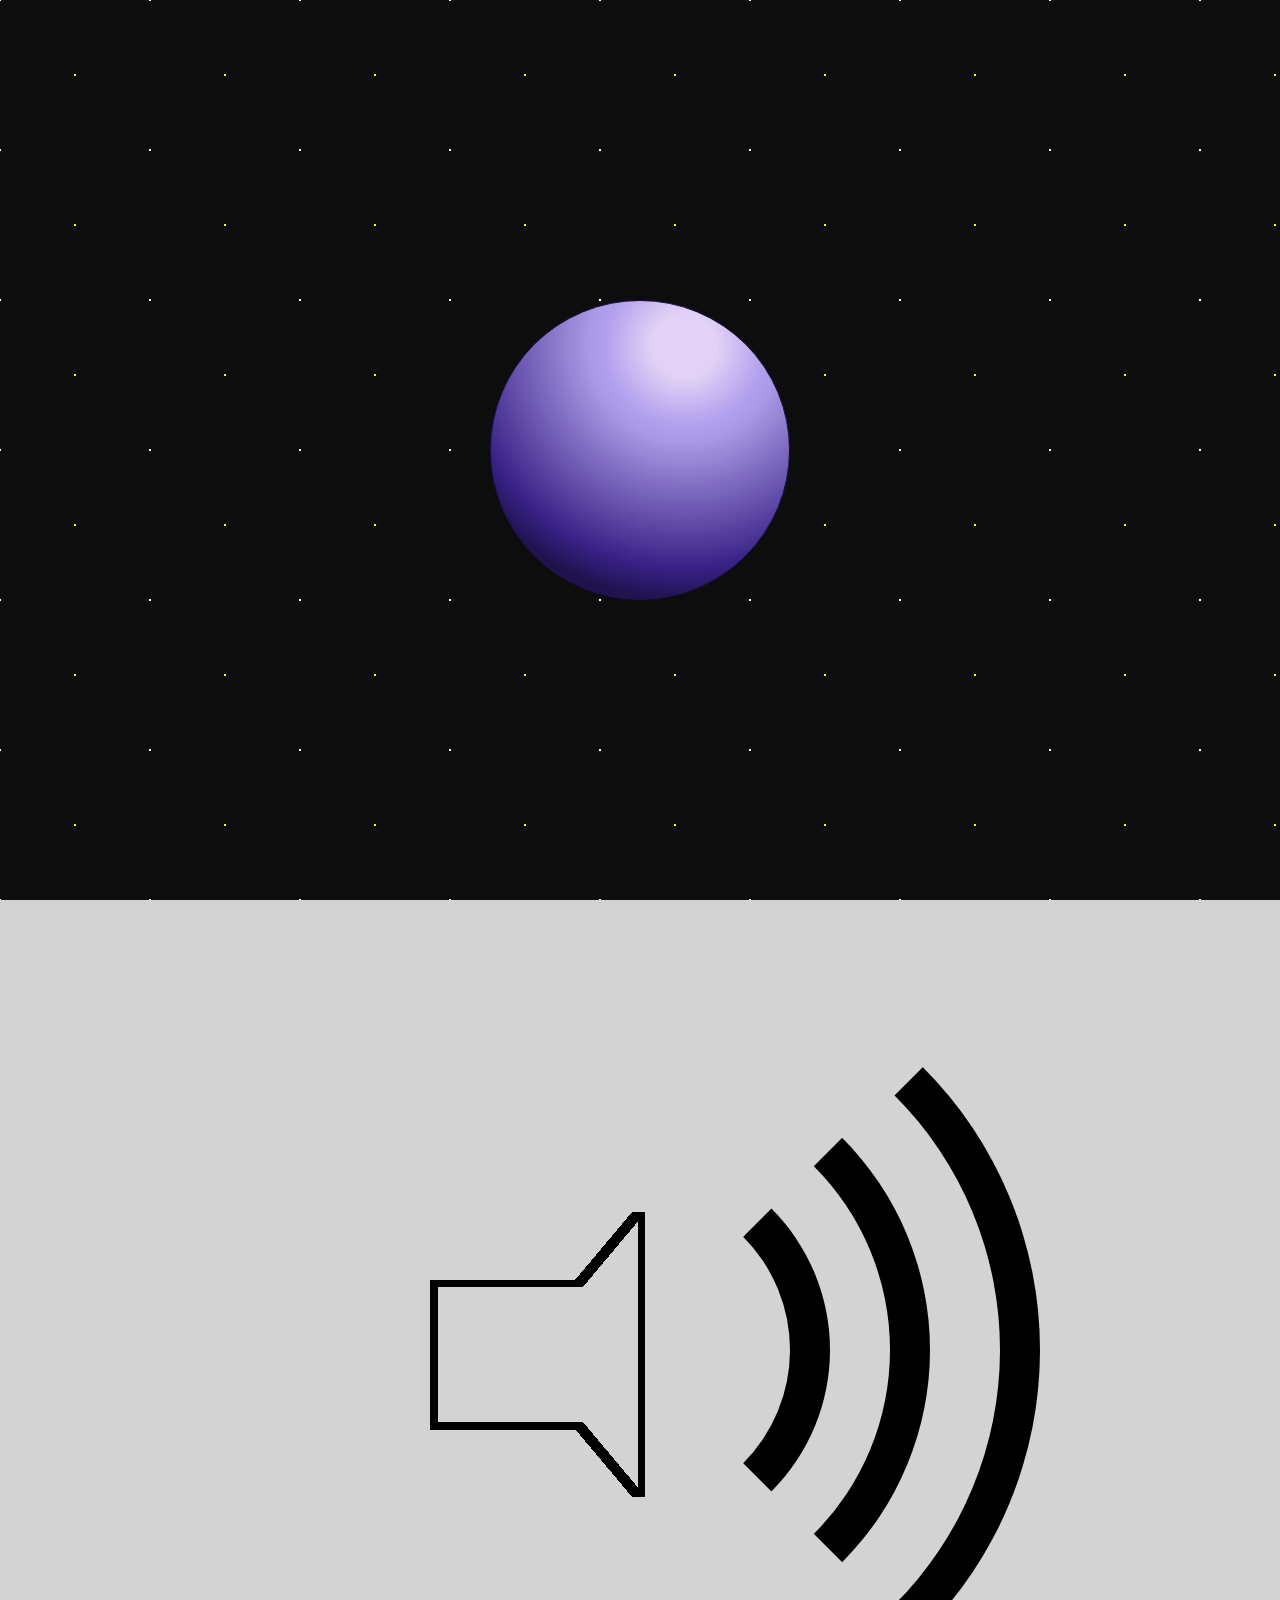
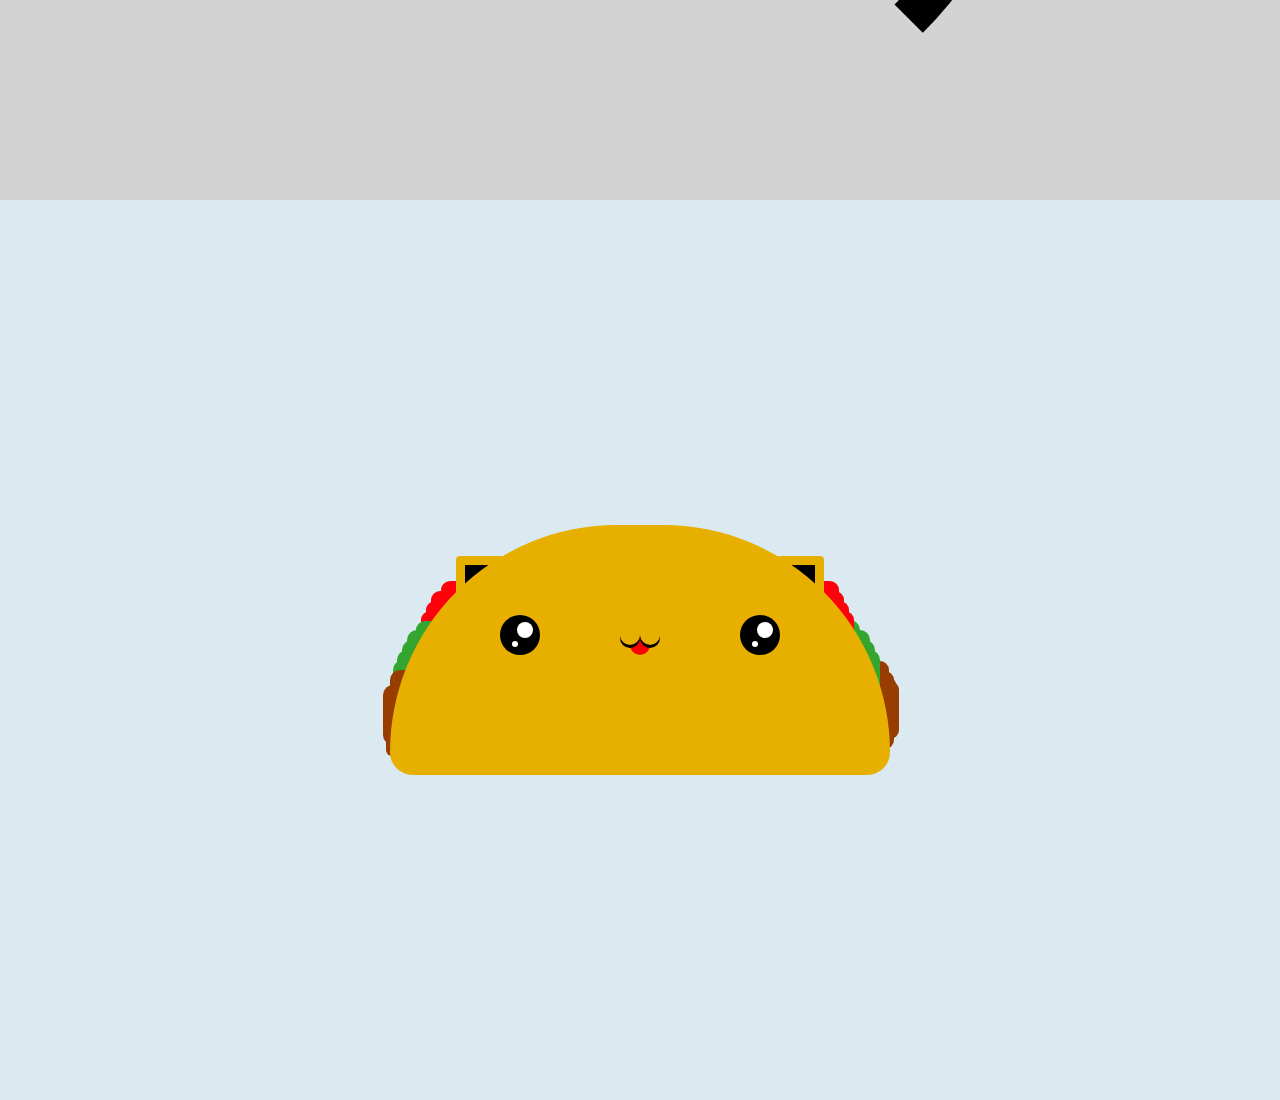
<file: index.html>
<!DOCTYPE html>
<html lang="en">
<head>
    <meta charset="UTF-8">
    <meta http-equiv="X-UA-Compatible" content="IE=edge">
    <meta name="viewport" content="width=device-width, initial-scale=1.0">
    <link rel="stylesheet" href="style.css">
    <title>single-div by Peter Bae</title>
</head>
<body>
    <div class="position">
        <div class="saturnBackground">
            <div class="saturn"></div>
        </div>
        <div class="speakerBackground">
            <div class="speaker"></div>
        </div>
        
        <div class="catBackground">
            <div class="taco-cat"></div>
        </div>
    </div>
</body>
</html>
</file>
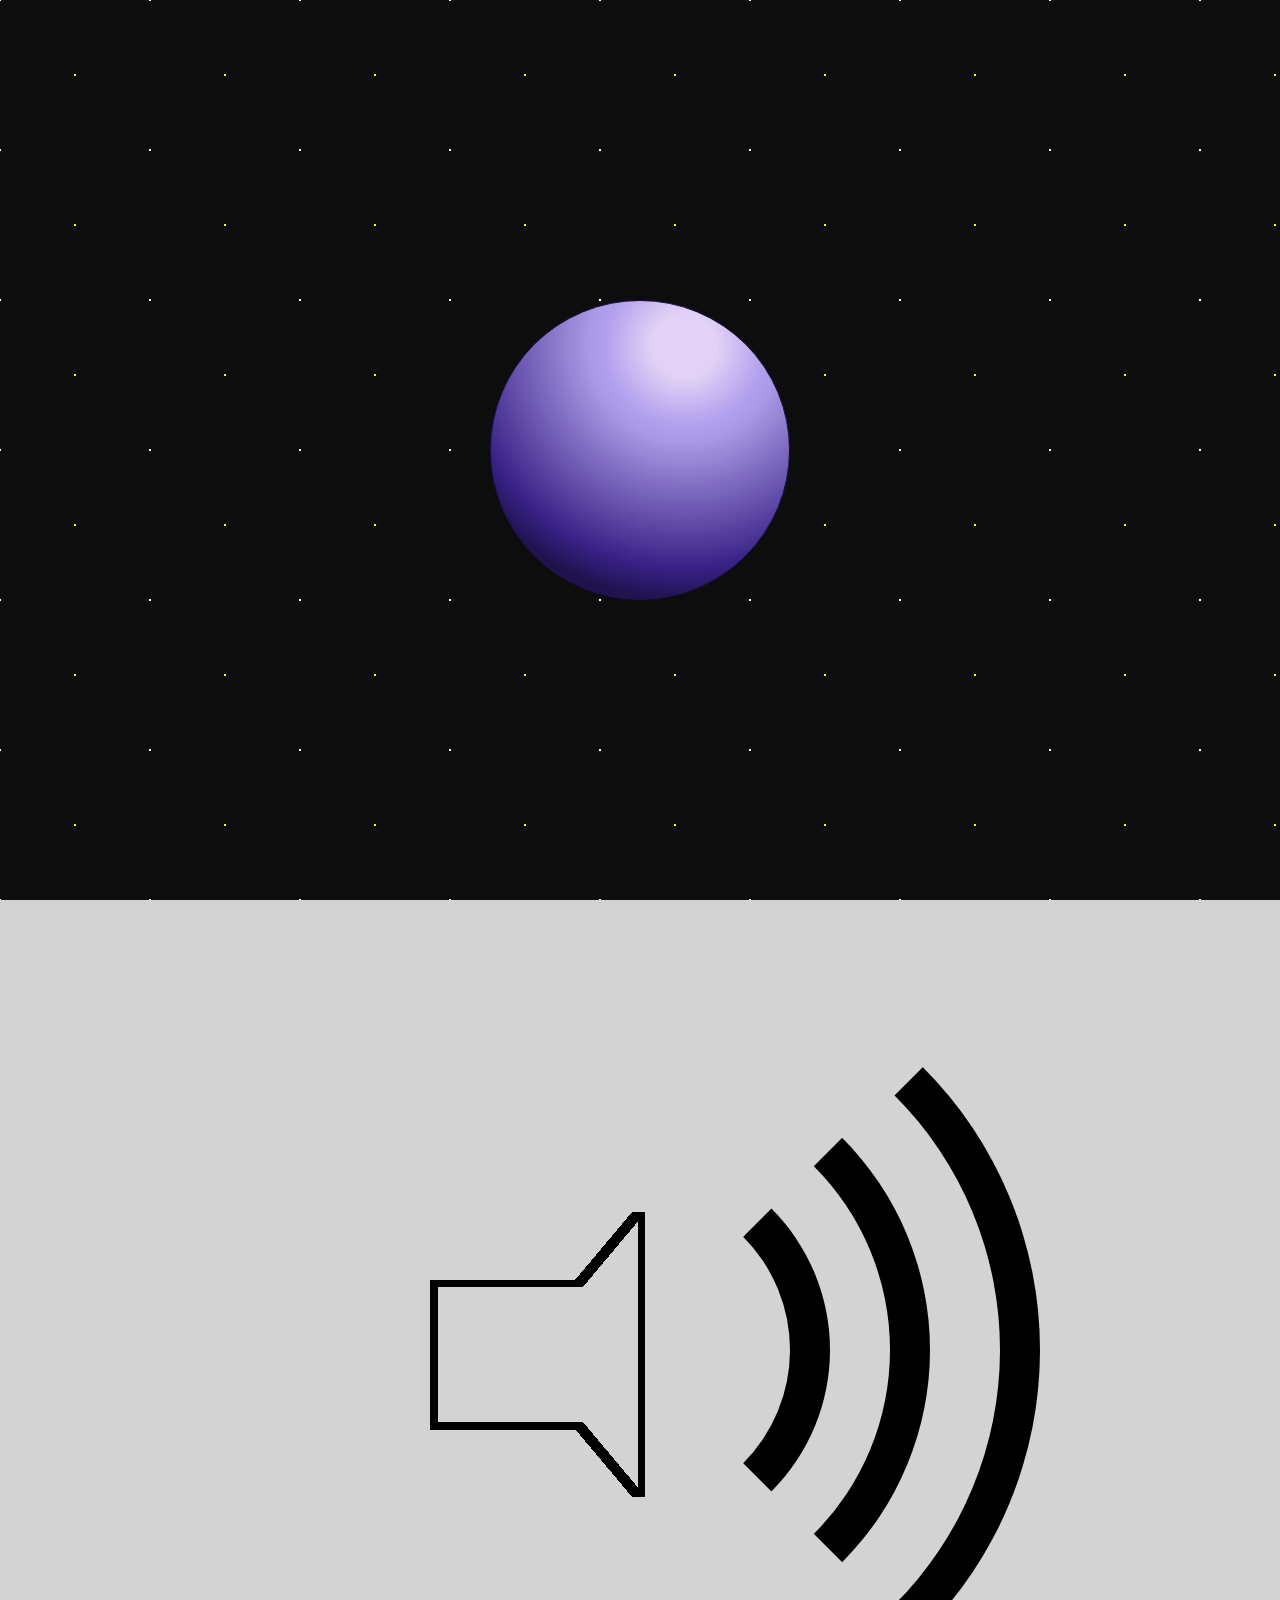
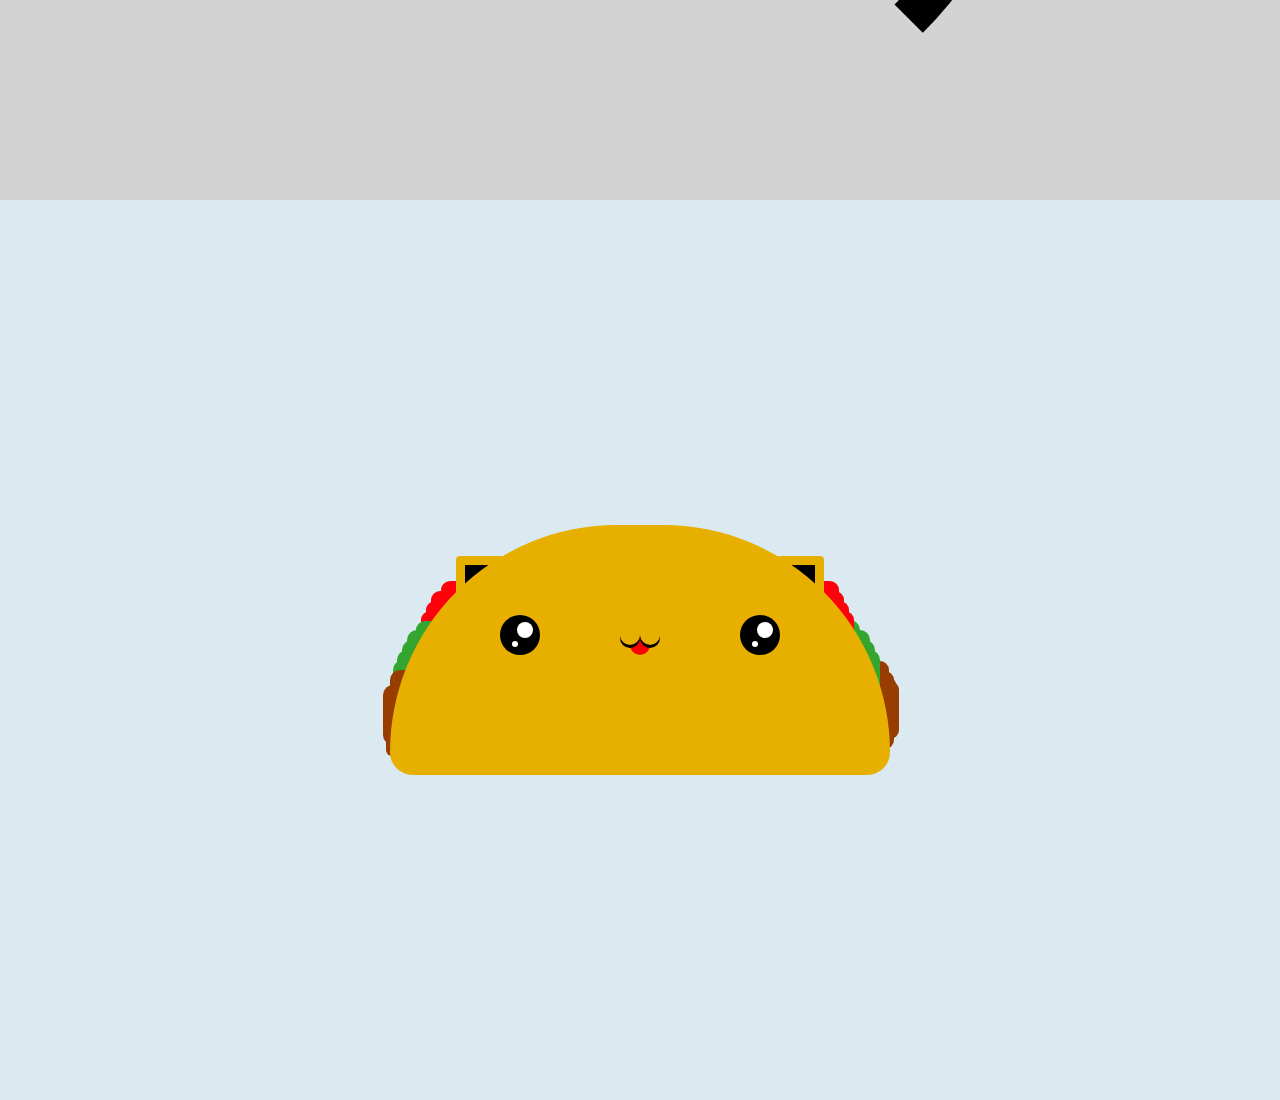
<file: allArts.html>
<!DOCTYPE html>
<html lang="en">
<head>
    <meta charset="UTF-8">
    <meta http-equiv="X-UA-Compatible" content="IE=edge">
    <meta name="viewport" content="width=device-width, initial-scale=1.0">
    <link rel="stylesheet" href="style.css">
    <title>single-div by Peter Bae</title>
</head>
<body>
    <div class="position">
        <div class="saturnBackground">
            <div class="saturn"></div>
        </div>
        <div class="speakerBackground">
            <div class="speaker"></div>
        </div>
        
        <div class="catBackground">
            <div class="taco-cat"></div>
        </div>
    </div>
</body>
</html>
</file>
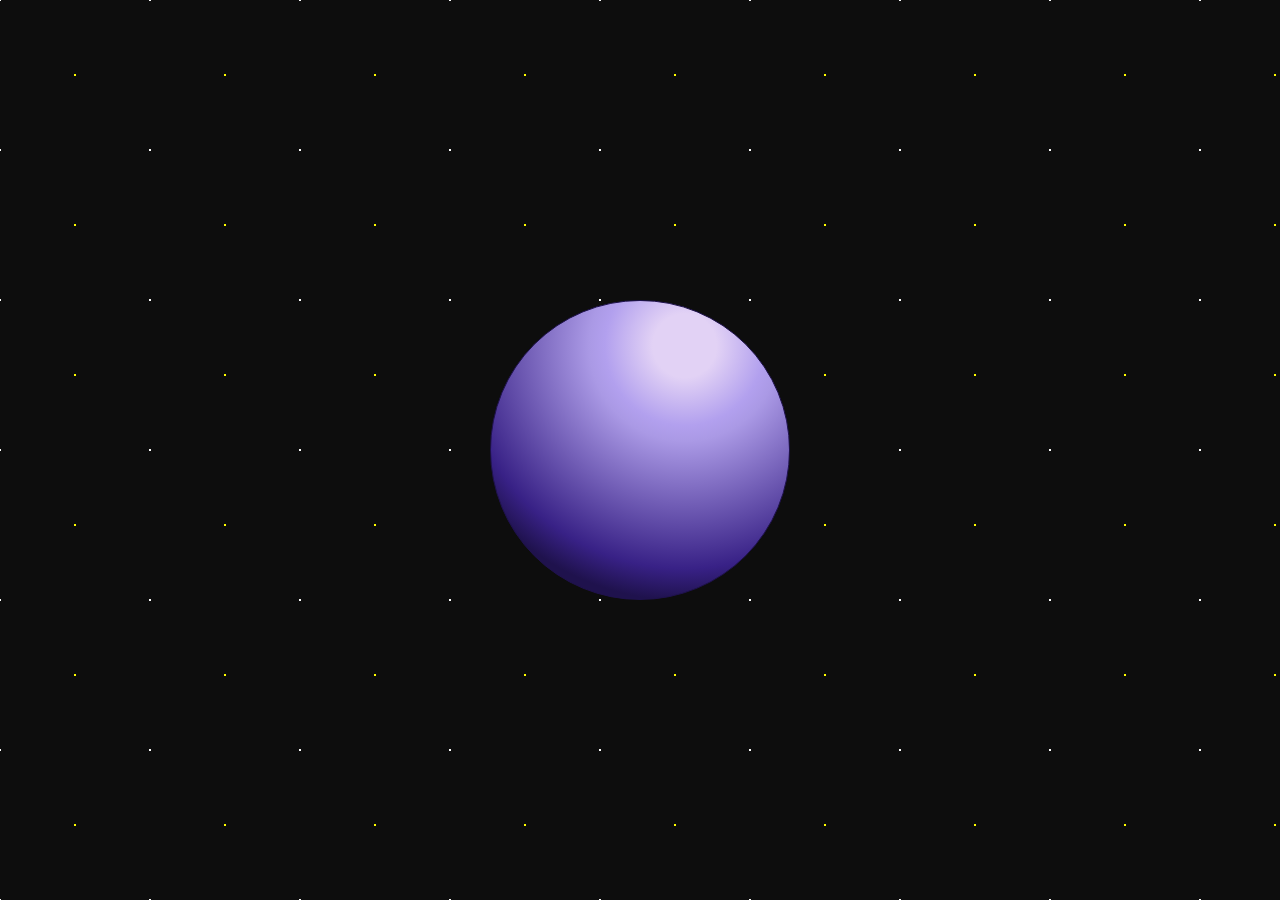
<file: individual-div/saturn.html>
<!DOCTYPE html>
<html lang="en">
<head>
    <meta charset="UTF-8">
    <meta http-equiv="X-UA-Compatible" content="IE=edge">
    <meta name="viewport" content="width=device-width, initial-scale=1.0">
    <title>Saturn</title>

    <style>
        html { -moz-box-sizing: border-box; -webkit-box-sizing: border-box; box-sizing: border-box; }
        
        *, *:before, *:after { box-sizing: inherit; }
        
        body {
            background: #0d0d0d;
            background-image: radial-gradient(yellow 1%, transparent 1%),
            radial-gradient(white 1%, transparent 1%);
            background-size: 150px 150px, 150px 150px;
            background-position: 0 0, 75px 75px;
            animation: bg-move 1s linear infinite forwards;
        }

        @keyframes bg-move {
            0% {
                background-position: 0 0, 75px 75px;
            }

            100% {
                background-position: 75px 75px, 150px 150px;
            }
        }

        .saturn {
            width: 300px;
            height: 300px;
            margin: auto;
            position: absolute;
            top: 0;
            right: 0;
            bottom: 0;
            left: 0;
            border-radius: 50%;
            border: 1px #1f124d solid;
            background: -webkit-radial-gradient(65% 15%, circle, #e2d2f5 10%, #b2a0ee 25%, #aa99e5 30%, #382186 70%, #1f124d 80%);
        }
        
        .saturn::before {
            content: "";
            height: 5px;
            width: 5px;
            display: block;
            background-color: transparent;
            border-radius: 50%;
            box-shadow:
            16px -5px 0 -1px #FF7F00,
            7px 3px 0 0 #FF7F00,
            0 15px 0 -1px #FF7F00,
            -10px 15px 0 0 #FF7F00,
            -24px 20px 0 -1px #FF7F00,
            -8px 24px 0 -1px #FF7F00,
            -18px 36px 0 -1px #FF7F00,
            -5px 36px 0 0 #FF7F00,
            -28px 30px 0 0 #FF7F00,
            -26px 38px 0 -1px #FF7F00,
            -20px 44px 0 -1px #FF7F00,
            -15px 42px 0 0 #FF7F00,
            -14px 48px 0 -1px #FF7F00,
            -18px 52px 0 -1px #FF7F00,
            -24px 52px 0 0 #FF7F00,
            -28px 45px 0 -1px #FF7F00,
            -30px 54px 0 -1px #FF7F00,
            -32px 60px 0 -1px #FF7F00,
            -29px 66px 0 0 #FF7F00,
            -20px 67px 0 -1px #FF7F00,
            -15px 60px 0 0 #FF7F00,
            -24px 60px 0 -1px #FF7F00,
            -10px 70px 0 0 #FF7F00,
            -15px 75px 0 -1px #FF7F00,
            -24px 72px 0 -1px #FF7F00,
            -30px 78px 0 -1px #FF7F00,
            -22px 82px 0 0 #FF7F00,
            -24px 90px 0 -1px #FF7F00,
            -15px 97px 0 -1px #FF7F00,
            -10px 91px 0 0 #FF7F00,
            -12px 83px 0 -1px #FF7F00,
            -16px 115px 0 -1px #FF7F00,
            -10px 112px 0 -1px #FF7F00,
            -4px 105px 0 -1px #FF7F00,
            -10px 122px 0 0 #FF7F00,
            25px 187px 0 0 #00FF00,
            30px 196px 0 0 #00FF00,
            50px 205px 0 -1px #00FF00,
            60px 210px 0 -1px #00FF00,
            50px 220px 0 0 #00FF00,
            55px 230px 0 -1px #00FF00,
            60px 220px 0 -1px #00FF00,
            70px 225px 0 0 #00FF00,
            68px 215px 0 0 #00FF00,
            68px 240px 0 -1px #00FF00,
            72px 235px 0 0 #00FF00,
            80px 225px 0 -1px #00FF00,
            82px 240px 0 0 #00FF00,
            75px 250px 0 0 #00FF00,
            82px 255px 0 -1px #00FF00,
            90px 250px 0 0 #00FF00,
            90px 240px 0 0 #00FF00,
            88px 230px 0 -1px #00FF00,
            100px 250px 0 0 #00FF00,
            90px 260px 0 -1px #00FF00,
            95px 255px 0 -1px #00FF00,
            102px 260px 0 -1px #00FF00,
            120px 280px 0 0 #00FF00,
            120px 265px 0 0 #00FF00,
            135px 280px 0 -1px #00FF00,
            180px 300px 0 0 #6d00bd,
            185px 290px 0 -1px #6d00bd,
            195px 290px 0 -1px #6d00bd,
            191px 315px 0 -1px #6d00bd,
            200px 310px 0 0 #6d00bd,
            195px 300px 0 -1px #6d00bd,
            208px 315px 0 -1px #6d00bd,
            215px 320px 0 0 #6d00bd,
            222px 310px 0 -1px #6d00bd,
            224px 320px 0 0 #6d00bd,
            230px 320px 0 -1px #6d00bd,
            240px 310px 0 -1px #6d00bd,
            230px 305px 0 0 #6d00bd,
            240px 320px 0 0 #6d00bd,
            250px 320px 0 0 #6d00bd,
            246px 310px 0 -1px #6d00bd,
            244px 330px 0 -1px #6d00bd,
            235px 328px 0 0 #6d00bd,
            260px 310px 0 0 #6d00bd,
            270px 320px 0 0 #6d00bd,
            275px 310px 0 0 #6d00bd,
            280px 300px 0 -1px #6d00bd,
            282px 315px 0 -1px #6d00bd,
            288px 295px 0 -1px #6d00bd,
            290px 270px 0 -1px #6d00bd,
            300px 285px 0 -1px #6d00bd,
            295px 260px 0 -1px #6d00bd;
            opacity: 0;
            animation: flicker 6s infinite;
        }

        .saturn::after {
            content: "";
            height: 5px;
            width: 5px;
            display: block;
            background-color: transparent;
            border-radius: 50%;
            position: absolute;
            left: 0;
            top: 0;
            box-shadow:  
            78px 5px 0 -1px #FF0000,
            76px 12px 0 -1px #FF0000,
            82px 8px 0 -1px #FF0000,
            72px 4px 0 0 #FF0000,
            64px 10px 0 0 #FF0000,
            64px 0 0 -1px #FF0000,
            60px 2px 0 -1px #FF0000,
            55px -4px 0 0 #FF0000,
            54px 4px 0 -1px #FF0000,
            50px 10px 0 0 #FF0000,
            45px 5px 0 -1px #FF0000,
            47px -4px 0 -1px #FF0000,
            40px -8px 0 -1px #FF0000,
            32px -6px 0 -1px #FF0000,
            36px 0 0 0 #FF0000,
            33px 6px 0 -1px #FF0000,
            28px 0 0 -1px #FF0000,
            18px 0 0 0 #FF0000,
            24px -4px 0 -1px #FF0000,
            28px 8px 0 -1px #FF0000,
            20px 10px 0 0 #FF0000,
            15px 6px 0 -1px #FF0000,
            7px -3px 0 -1px #FF0000,
            -4px 9px 0 0 #FF0000,
            7px 10px 0 -1px #FF0000,
            -17px 12px 0 0 #FF0000,
            -1px 25px 0 -1px #FF0000,
            -16px 28px 0 0 #FF0000,
            -19px 92px 0 0 #FFFF00,
            -11px 105px 0 0 #FFFF00,
            -20px 105px 0 #FFFF00,
            0 116px 0 0 #FFFF00,
            0px 130px 0 0 #FFFF00,
            -4px 123px 0 -1px #FFFF00,
            -11px 135px 0 -1px#FFFF00, 
            6px 125px 0 -1px #FFFF00,
            8px 136px 0 0 #FFFF00,
            0px 140px 0 0 #FFFF00,
            -2px 150px 0 -1px #FFFF00,
            8px 148px 0 0 #FFFF00,
            15px 145px 0 -1px #FFFF00,
            10px 160px 0 0 #FFFF00,
            16px 155px 0 0 #FFFF00,
            22px 155px 0 -1px #FFFF00,
            25px 167px 0 -1px #FFFF00,
            5px 170px 0 0 #FFFF00,
            14px 168px 0 -1px #FFFF00,
            14px 175px 0 0 #FFFF00,
            25px 178px 0 0 #FFFF00,
            35px 178px 0 -1px #FFFF00,
            32px 170px 0 -1px #FFFF00,
            38px 185px 0 0 #FFFF00,
            32px 190px 0 -1px #FFFF00,
            40px 195px 0 0 #FFFF00,
            48px 197px 0 -1px #FFFF00,
            35px 205px 0 -1px #FFFF00,
            45px 210px 0 0 #FFFF00,
            55px 213px 0 0 #FFFF00,
            104px 265px 0 0 #0000ff,
            110px 260px 0 0 #0000ff,
            95px 262px 0 -1px #0000ff,
            115px 270px 0 -1px #0000ff,
            110px 275px 0 -1px #0000ff,
            125px 290px 0 0 #0000ff,
            125px 275px 0 -1px #0000ff,
            135px 270px 0 0 #0000ff,
            145px 280px 0 0 #0000ff,
            128px 280px 0 -1px #0000ff,
            140px 290px 0 0 #0000ff,
            160px 280px 0 0 #0000ff,
            155px 290px 0 -1px #0000ff,
            150px 300px 0 -1px #0000ff,
            160px 300px 0 0 #0000ff,
            165px 295px 0 -1px #0000ff,
            168px 285px 0 -1px #0000ff,
            169px 300px 0 -1px #0000ff,
            170px 310px 0 0 #0000ff,
            173px 300px 0 -1px #0000ff,
            175px 290px 0 0 #0000ff,
            178px 310px 0 -1px #0000ff,
            190px 305px 0 0 #0000ff,
            197px 318px 0 0 #0000ff,
            210px 325px 0 -1px #0000ff,
            215px 310px 0 0 #0000ff,
            255px 300px 0 -1px #EE82EE,
            256px 315px 0 -1px #EE82EE,
            265px 315px 0 -1px #EE82EE,
            270px 300px 0 0 #EE82EE,
            275px 290px 0 -1px #EE82EE,
            290px 305px 0 0 #EE82EE,
            285px 285px 0 0 #EE82EE,
            283px 270px 0 -1px #EE82EE,
            291px 280px 0 0 #EE82EE,
            295px 295px 0 0 #EE82EE,
            280px 260px 0 -1px #EE82EE,
            300px 275px 0 0 #EE82EE,
            298px 268px 0 -1px #EE82EE,
            305px 265px 0 0 #EE82EE,
            300px 255px 0 -1px #EE82EE,
            290px 245px 0 -1px #EE82EE,
            295px 250px 0 0 #EE82EE,
            290px 260px 0 0 #EE82EE,
            293px 240px 0 0 #EE82EE,
            305px 245px 0 -1px #EE82EE,
            288px 230px 0 0 #EE82EE,
            299px 230px 0 -1px #EE82EE,
            295px 225px 0 -1px #EE82EE,
            294px 220px 0 -1px #EE82EE,
            286px 222px 0 0 #EE82EE;

            opacity: 0;
            animation: flicker 3s infinite;
        }

        @keyframes flicker {
            0% {
                opacity: 1;
            }

            50% {
                opacity: 0;
            }

            100% {
                opacity: 1;
            }
        }
    </style>
</head>
<body>
    <div class="saturn"></div>
</body>
</html>
</file>
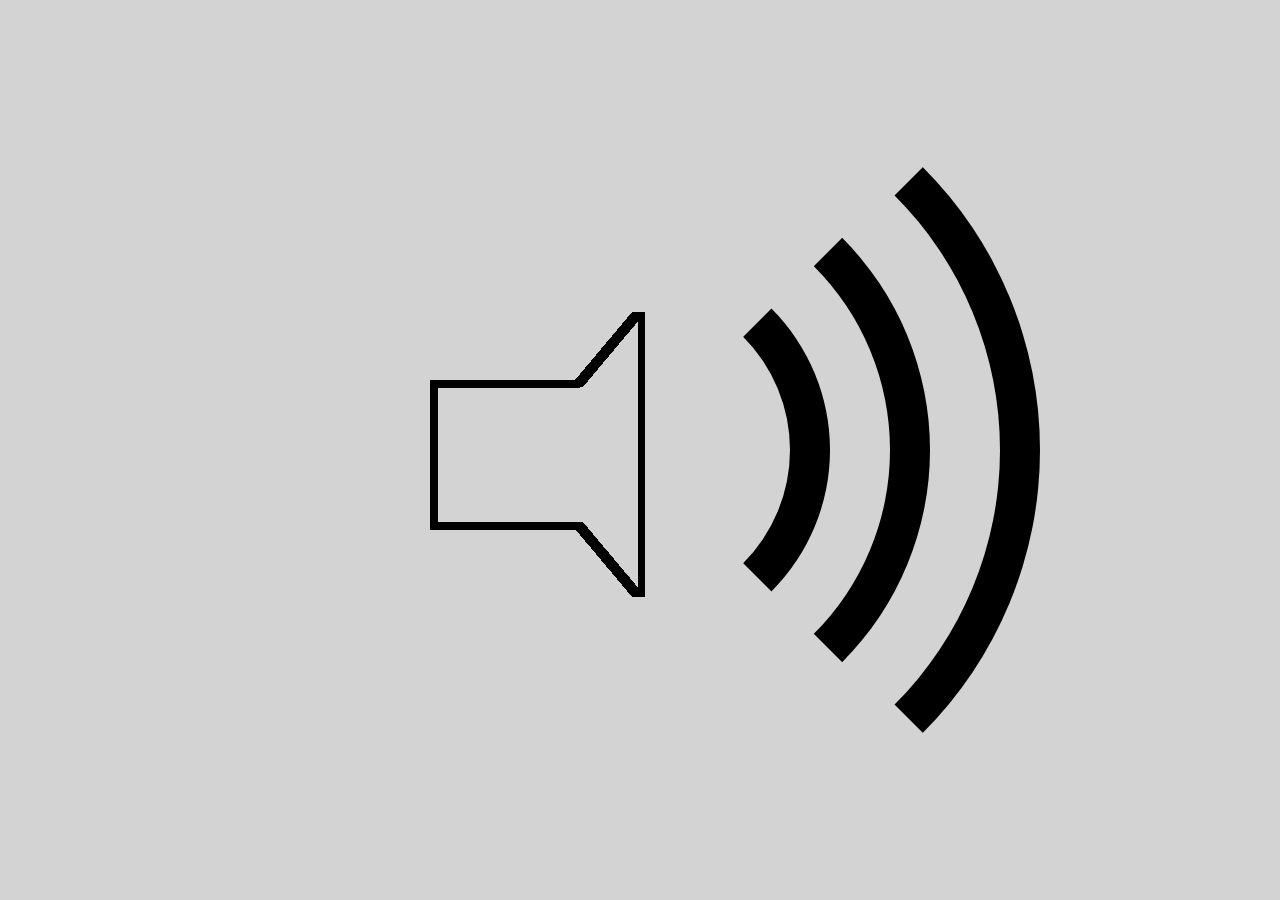
<file: individual-div/speaker.html>
<!DOCTYPE html>
<html lang="en">
<head>
    <meta charset="UTF-8">
    <meta http-equiv="X-UA-Compatible" content="IE=edge">
    <meta name="viewport" content="width=device-width, initial-scale=1.0">
    <title>Document</title>
    <style>
        html { -moz-box-sizing: border-box; -webkit-box-sizing: border-box; box-sizing: border-box; }
        
        *, *:before, *:after { box-sizing: inherit; }

        body {
            background: lightgrey;
        }

        .speaker,
        .speaker::before,
        .speaker::after {
            border-radius: 50%;
            background: transparent;
            margin: auto;
            position: absolute;
            border: 40px transparent solid;
        }


        .speaker::before,
        .speaker::after {
            display: block;
            content: "";
        }

        .speaker {
            height: 800px;
            width: 800px;
            top: 0;
            right: 0;
            bottom: 0;
            left: 0;
            background-size: 75px 75px;
            background-repeat: no-repeat;
            background-image: 
            linear-gradient(to right, black 10%, transparent 10%), 
            linear-gradient(to right, black 10%, transparent 10%),
            linear-gradient(to top, black 10%, transparent 10%),
            linear-gradient(to bottom, black 10%, transparent 10%),
            linear-gradient(to top, black 10%, transparent 10%),
            linear-gradient(to bottom, black 10%, transparent 10%),
            linear-gradient(130deg, transparent, transparent 45%, black 45%, black 55%, transparent 55%, transparent 100%),
            linear-gradient(230deg, transparent, transparent 45%, black 45%, black 55%, transparent 55%, transparent 100%),
            linear-gradient(to left, black 10%, transparent 10%),
            linear-gradient(to left, black 10%, transparent 10%),
            linear-gradient(to left, black 10%, transparent 10%),
            linear-gradient(to left, black 10%, transparent 10%);
            background-position: 
            150px 290px,
            150px 365px,
            150px 365px,
            150px 290px,
            225px 365px,
            225px 290px,
            290px 222px,
            290px 432px,
            290px 432px,
            290px 365px,
            290px 295px,
            290px 222px;
            border-right: 40px black solid;
            animation: charge 9s linear infinite;
        }

        .speaker::before {
            height: 400px;
            width: 400px;
            top: 0;
            bottom: 0;
            left: 150px;
            border-right: 40px black solid;
            animation: wave1 9s linear infinite forwards;
            }


        .speaker::after {
            height: 600px;
            width: 600px;
            top: 0;
            bottom: 0;
            left: 50px;
            border-right: 40px black solid;
            animation: wave2 9s linear infinite forwards;
        }

        @keyframes wave1 {
            0% {
                border-right: 40px transparent solid;
            }

            15% {
                border-right: 40px black solid;
            }

        }

        @keyframes wave2 {
            0% {
                border-right: 40px transparent solid;
            }

            15% {
                border-right: 40px transparent solid;
            }

            55% {
                border-right: 40px black solid;
            }
        }

        @keyframes charge {
            0% {
                background-image: 
                    linear-gradient(to right, black 10%, transparent 10%), 
                    linear-gradient(to right, black 10%, transparent 10%),
                    linear-gradient(to top, black 10%, transparent 10%),
                    linear-gradient(to bottom, black 10%, transparent 10%),
                    linear-gradient(to top, black 10%, transparent 10%),
                    linear-gradient(to bottom, black 10%, transparent 10%),
                    linear-gradient(130deg, transparent, transparent 45%, black 45%, black 55%, transparent 55%, transparent 100%),
                    linear-gradient(230deg, transparent, transparent 45%, black 45%, black 55%, transparent 55%, transparent 100%),
                    linear-gradient(to left, black 10%, transparent 10%),
                    linear-gradient(to left, black 10%, transparent 10%),
                    linear-gradient(to left, black 10%, transparent 10%),
                    linear-gradient(to left, black 10%, transparent 10%);
                border-right: 40px transparent solid;
            }

            33.33% {
                background-image: 
                    linear-gradient(to right, black 10%, transparent 10%), 
                    linear-gradient(to right, black 10%, transparent 10%),
                    linear-gradient(to top, black 10%, black 10%),
                    linear-gradient(to bottom, black 10%, black 10%),
                    linear-gradient(to top, black 10%, transparent 10%),
                    linear-gradient(to bottom, black 10%, transparent 10%),
                    linear-gradient(130deg, transparent, transparent 45%, black 45%, black 55%, transparent 55%, transparent 100%),
                    linear-gradient(230deg, transparent, transparent 45%, black 45%, black 55%, transparent 55%, transparent 100%),
                    linear-gradient(to left, black 10%, transparent 10%),
                    linear-gradient(to left, black 10%, transparent 10%),
                    linear-gradient(to left, black 10%, transparent 10%),
                    linear-gradient(to left, black 10%, transparent 10%);
                border-right: 40px transparent solid;
            }

            66.67% {
                background-image: 
                    linear-gradient(to right, black 10%, transparent 10%), 
                    linear-gradient(to right, black 10%, transparent 10%),
                    linear-gradient(to top, black 10%, black 10%),
                    linear-gradient(to bottom, black 10%, black 10%),
                    linear-gradient(to top, black 10%, black 10%),
                    linear-gradient(to bottom, black 10%, black 10%),
                    linear-gradient(130deg, transparent, transparent 45%, black 45%, black 55%, transparent 55%, transparent 100%),
                    linear-gradient(230deg, transparent, transparent 45%, black 45%, black 55%, transparent 55%, transparent 100%),
                    linear-gradient(to left, black 10%, transparent 10%),
                    linear-gradient(to left, black 10%, transparent 10%),
                    linear-gradient(to left, black 10%, transparent 10%),
                    linear-gradient(to left, black 10%, transparent 10%);
                border-right: 40px transparent solid;
            }

            82% {
                border-right: 40px black solid;
            }

            100% {
                background-image: 
                    linear-gradient(to right, black 10%, transparent 10%), 
                    linear-gradient(to right, black 10%, transparent 10%),
                    linear-gradient(to top, black 10%, black 10%),
                    linear-gradient(to bottom, black 10%, black 10%),
                    linear-gradient(to top, black 10%, black 10%),
                    linear-gradient(to bottom, black 10%, black 10%),
                    linear-gradient(130deg, transparent, transparent 45%, black 45%, black 55%, black 55%, black 100%),
                    linear-gradient(230deg, black, black 45%, black 45%, black 55%, transparent 55%, transparent 100%),
                    linear-gradient(to left, black 10%, transparent 10%),
                    linear-gradient(to left, black 10%, black 10%),
                    linear-gradient(to left, black 10%, black 10%),
                    linear-gradient(to left, black 10%, transparent 10%);
            }
        }

    </style>
</head>
<body>
    <div class="speaker"></div>
</body>
</html>
</file>
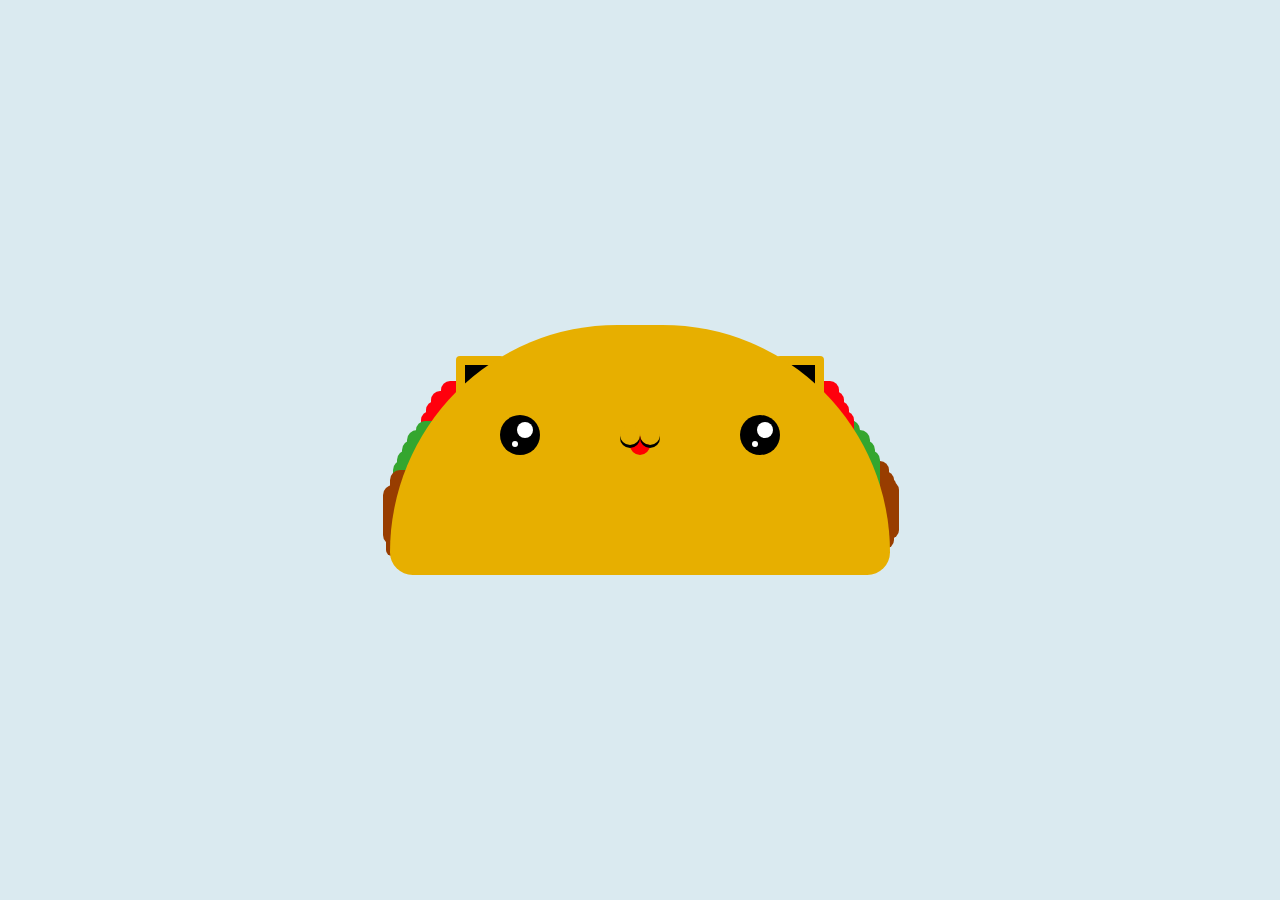
<file: individual-div/taco-cat.html>
<!DOCTYPE html>
<html lang="en">
<head>
    <meta charset="UTF-8">
    <meta http-equiv="X-UA-Compatible" content="IE=edge">
    <meta name="viewport" content="width=device-width, initial-scale=1.0">
    <title>Taco Cat</title>
    <style>

        /* Version 2 - Add whiskers using linear gradients */
        
        body{ 
            margin: 0;
            padding: 0;
            background-color: #daeaf0;
        }

        .taco-cat {
            height: 250px;
            width: 500px;
            background-color: #e7af00;
            border-radius: 250px 250px 25px 25px;
            margin: auto;
            position: absolute;
            top: 0;
            right: 0;
            left: 0;
            bottom: 0;
        }
        .taco-cat::before {
            content: "";
            display: block;
            position: absolute;
            height: 20px;
            width: 20px;
            border-radius: 50%;
            background-color: transparent;
            z-index: 3;
            left: 250px;   
            top: 100px;
            box-shadow: 105px 9px 0 -7px #fff,
            115px -5px 0 -2px #fff,
            -125px -5px 0 -2px #fff,
            -135px 9px 0 -7px #fff,
            110px 0 0 10px #000,
            -130px -0 0 10px #000,
            -20px 0 0 0 #e7af00,
            0 3px 0 0 black,
            -20px 3px 0 0 black,
            -10px 10px 0 0 red;
        }

        .taco-cat::after {
            content: "";
            display: block;
            position: absolute;
            width: 50px;
            height: 50px;
            z-index: -1;
            background-color: transparent;
            background-position: -25px 195px;
            border-radius: 5px;
            box-shadow: 65px 30px 0 -10px #000, 
            65px 30px 0 -1px #e7af00,
            385px 30px 0 -10px #000,
            385px 30px 0 -1px #e7af00,
            -3px 180px 0 1px #983d00,
            -2px 165px 0 5px #983d00,
            5px 150px 0 5px #983d00,
            8px 140px 0 5px #34a62f,
            12px 130px 0 5px #34a62f,
            17px 120px 0 5px #34a62f,
            22px 110px 0 5px #34a62f,
            30px 100px 0 4px #34a62f,
            35px 90px 0 4px #ff000d,
            40px 80px 0 4px #ff000d,
            45px 70px 0 4px #ff000d,
            55px 60px 0 4px #ff000d,
            395px 60px 0 4px #ff000d,
            400px 70px 0 4px #ff000d,
            405px 80px 0 4px #ff000d,
            410px 90px 0 4px #ff000d,
            415px 100px 0 5px #34a62f,
            425px 110px 0 5px #34a62f,
            430px 120px 0 5px #34a62f,
            435px 130px 0 5px #34a62f,
            445px 140px 0 4px #983d00,
            450px 150px 0 4px #983d00,
            452px 155px 0 4px #983d00,
            455px 160px 0 4px #983d00,
            450px 170px 0 4px #983d00;
        }

    </style>
</head>
<body>
    <div class="taco-cat"></div>
</body>
</html>
</file>
<file: style.css>
html { -moz-box-sizing: border-box; -webkit-box-sizing: border-box; box-sizing: border-box; }
        
*, *:before, *:after { box-sizing: inherit; }

body {
    margin: 0;
}

.position {
    position: relative;
    height: 100vh;
    width: 100%;
}
/* Saturn Styling */
.saturnBackground {
    height: 100vh;
    width: 100%;
    background: #0d0d0d;
    background-image: radial-gradient(yellow 1%, transparent 1%),
    radial-gradient(white 1%, transparent 1%);
    background-size: 150px 150px, 150px 150px;
    background-position: 0 0, 75px 75px;
    animation: bg-move 1s linear infinite forwards;
}

@keyframes bg-move {
    0% {
        background-position: 0 0, 75px 75px;
    }

    100% {
        background-position: 75px 75px, 150px 150px;
    }
}

.saturn {
    width: 300px;
    height: 300px;
    margin: auto;
    position: absolute;
    top: 0;
    right: 0;
    bottom: 0;
    left: 0;
    border-radius: 50%;
    border: 1px #1f124d solid;
    background: -webkit-radial-gradient(65% 15%, circle, #e2d2f5 10%, #b2a0ee 25%, #aa99e5 30%, #382186 70%, #1f124d 80%);
}

.saturn::before {
    content: "";
    height: 5px;
    width: 5px;
    display: block;
    background-color: transparent;
    border-radius: 50%;
    box-shadow:
    16px -5px 0 -1px #FF7F00,
    7px 3px 0 0 #FF7F00,
    0 15px 0 -1px #FF7F00,
    -10px 15px 0 0 #FF7F00,
    -24px 20px 0 -1px #FF7F00,
    -8px 24px 0 -1px #FF7F00,
    -18px 36px 0 -1px #FF7F00,
    -5px 36px 0 0 #FF7F00,
    -28px 30px 0 0 #FF7F00,
    -26px 38px 0 -1px #FF7F00,
    -20px 44px 0 -1px #FF7F00,
    -15px 42px 0 0 #FF7F00,
    -14px 48px 0 -1px #FF7F00,
    -18px 52px 0 -1px #FF7F00,
    -24px 52px 0 0 #FF7F00,
    -28px 45px 0 -1px #FF7F00,
    -30px 54px 0 -1px #FF7F00,
    -32px 60px 0 -1px #FF7F00,
    -29px 66px 0 0 #FF7F00,
    -20px 67px 0 -1px #FF7F00,
    -15px 60px 0 0 #FF7F00,
    -24px 60px 0 -1px #FF7F00,
    -10px 70px 0 0 #FF7F00,
    -15px 75px 0 -1px #FF7F00,
    -24px 72px 0 -1px #FF7F00,
    -30px 78px 0 -1px #FF7F00,
    -22px 82px 0 0 #FF7F00,
    -24px 90px 0 -1px #FF7F00,
    -15px 97px 0 -1px #FF7F00,
    -10px 91px 0 0 #FF7F00,
    -12px 83px 0 -1px #FF7F00,
    -16px 115px 0 -1px #FF7F00,
    -10px 112px 0 -1px #FF7F00,
    -4px 105px 0 -1px #FF7F00,
    -10px 122px 0 0 #FF7F00,
    25px 187px 0 0 #00FF00,
    30px 196px 0 0 #00FF00,
    50px 205px 0 -1px #00FF00,
    60px 210px 0 -1px #00FF00,
    50px 220px 0 0 #00FF00,
    55px 230px 0 -1px #00FF00,
    60px 220px 0 -1px #00FF00,
    70px 225px 0 0 #00FF00,
    68px 215px 0 0 #00FF00,
    68px 240px 0 -1px #00FF00,
    72px 235px 0 0 #00FF00,
    80px 225px 0 -1px #00FF00,
    82px 240px 0 0 #00FF00,
    75px 250px 0 0 #00FF00,
    82px 255px 0 -1px #00FF00,
    90px 250px 0 0 #00FF00,
    90px 240px 0 0 #00FF00,
    88px 230px 0 -1px #00FF00,
    100px 250px 0 0 #00FF00,
    90px 260px 0 -1px #00FF00,
    95px 255px 0 -1px #00FF00,
    102px 260px 0 -1px #00FF00,
    120px 280px 0 0 #00FF00,
    120px 265px 0 0 #00FF00,
    135px 280px 0 -1px #00FF00,
    180px 300px 0 0 #6d00bd,
    185px 290px 0 -1px #6d00bd,
    195px 290px 0 -1px #6d00bd,
    191px 315px 0 -1px #6d00bd,
    200px 310px 0 0 #6d00bd,
    195px 300px 0 -1px #6d00bd,
    208px 315px 0 -1px #6d00bd,
    215px 320px 0 0 #6d00bd,
    222px 310px 0 -1px #6d00bd,
    224px 320px 0 0 #6d00bd,
    230px 320px 0 -1px #6d00bd,
    240px 310px 0 -1px #6d00bd,
    230px 305px 0 0 #6d00bd,
    240px 320px 0 0 #6d00bd,
    250px 320px 0 0 #6d00bd,
    246px 310px 0 -1px #6d00bd,
    244px 330px 0 -1px #6d00bd,
    235px 328px 0 0 #6d00bd,
    260px 310px 0 0 #6d00bd,
    270px 320px 0 0 #6d00bd,
    275px 310px 0 0 #6d00bd,
    280px 300px 0 -1px #6d00bd,
    282px 315px 0 -1px #6d00bd,
    288px 295px 0 -1px #6d00bd,
    290px 270px 0 -1px #6d00bd,
    300px 285px 0 -1px #6d00bd,
    295px 260px 0 -1px #6d00bd;
    opacity: 0;
    animation: flicker 6s infinite;
}

.saturn::after {
    content: "";
    height: 5px;
    width: 5px;
    display: block;
    background-color: transparent;
    border-radius: 50%;
    position: absolute;
    left: 0;
    top: 0;
    box-shadow:  
    78px 5px 0 -1px #FF0000,
    76px 12px 0 -1px #FF0000,
    82px 8px 0 -1px #FF0000,
    72px 4px 0 0 #FF0000,
    64px 10px 0 0 #FF0000,
    64px 0 0 -1px #FF0000,
    60px 2px 0 -1px #FF0000,
    55px -4px 0 0 #FF0000,
    54px 4px 0 -1px #FF0000,
    50px 10px 0 0 #FF0000,
    45px 5px 0 -1px #FF0000,
    47px -4px 0 -1px #FF0000,
    40px -8px 0 -1px #FF0000,
    32px -6px 0 -1px #FF0000,
    36px 0 0 0 #FF0000,
    33px 6px 0 -1px #FF0000,
    28px 0 0 -1px #FF0000,
    18px 0 0 0 #FF0000,
    24px -4px 0 -1px #FF0000,
    28px 8px 0 -1px #FF0000,
    20px 10px 0 0 #FF0000,
    15px 6px 0 -1px #FF0000,
    7px -3px 0 -1px #FF0000,
    -4px 9px 0 0 #FF0000,
    7px 10px 0 -1px #FF0000,
    -17px 12px 0 0 #FF0000,
    -1px 25px 0 -1px #FF0000,
    -16px 28px 0 0 #FF0000,
    -19px 92px 0 0 #FFFF00,
    -11px 105px 0 0 #FFFF00,
    -20px 105px 0 #FFFF00,
    0 116px 0 0 #FFFF00,
    0px 130px 0 0 #FFFF00,
    -4px 123px 0 -1px #FFFF00,
    -11px 135px 0 -1px#FFFF00, 
    6px 125px 0 -1px #FFFF00,
    8px 136px 0 0 #FFFF00,
    0px 140px 0 0 #FFFF00,
    -2px 150px 0 -1px #FFFF00,
    8px 148px 0 0 #FFFF00,
    15px 145px 0 -1px #FFFF00,
    10px 160px 0 0 #FFFF00,
    16px 155px 0 0 #FFFF00,
    22px 155px 0 -1px #FFFF00,
    25px 167px 0 -1px #FFFF00,
    5px 170px 0 0 #FFFF00,
    14px 168px 0 -1px #FFFF00,
    14px 175px 0 0 #FFFF00,
    25px 178px 0 0 #FFFF00,
    35px 178px 0 -1px #FFFF00,
    32px 170px 0 -1px #FFFF00,
    38px 185px 0 0 #FFFF00,
    32px 190px 0 -1px #FFFF00,
    40px 195px 0 0 #FFFF00,
    48px 197px 0 -1px #FFFF00,
    35px 205px 0 -1px #FFFF00,
    45px 210px 0 0 #FFFF00,
    55px 213px 0 0 #FFFF00,
    104px 265px 0 0 #0000ff,
    110px 260px 0 0 #0000ff,
    95px 262px 0 -1px #0000ff,
    115px 270px 0 -1px #0000ff,
    110px 275px 0 -1px #0000ff,
    125px 290px 0 0 #0000ff,
    125px 275px 0 -1px #0000ff,
    135px 270px 0 0 #0000ff,
    145px 280px 0 0 #0000ff,
    128px 280px 0 -1px #0000ff,
    140px 290px 0 0 #0000ff,
    160px 280px 0 0 #0000ff,
    155px 290px 0 -1px #0000ff,
    150px 300px 0 -1px #0000ff,
    160px 300px 0 0 #0000ff,
    165px 295px 0 -1px #0000ff,
    168px 285px 0 -1px #0000ff,
    169px 300px 0 -1px #0000ff,
    170px 310px 0 0 #0000ff,
    173px 300px 0 -1px #0000ff,
    175px 290px 0 0 #0000ff,
    178px 310px 0 -1px #0000ff,
    190px 305px 0 0 #0000ff,
    197px 318px 0 0 #0000ff,
    210px 325px 0 -1px #0000ff,
    215px 310px 0 0 #0000ff,
    255px 300px 0 -1px #EE82EE,
    256px 315px 0 -1px #EE82EE,
    265px 315px 0 -1px #EE82EE,
    270px 300px 0 0 #EE82EE,
    275px 290px 0 -1px #EE82EE,
    290px 305px 0 0 #EE82EE,
    285px 285px 0 0 #EE82EE,
    283px 270px 0 -1px #EE82EE,
    291px 280px 0 0 #EE82EE,
    295px 295px 0 0 #EE82EE,
    280px 260px 0 -1px #EE82EE,
    300px 275px 0 0 #EE82EE,
    298px 268px 0 -1px #EE82EE,
    305px 265px 0 0 #EE82EE,
    300px 255px 0 -1px #EE82EE,
    290px 245px 0 -1px #EE82EE,
    295px 250px 0 0 #EE82EE,
    290px 260px 0 0 #EE82EE,
    293px 240px 0 0 #EE82EE,
    305px 245px 0 -1px #EE82EE,
    288px 230px 0 0 #EE82EE,
    299px 230px 0 -1px #EE82EE,
    295px 225px 0 -1px #EE82EE,
    294px 220px 0 -1px #EE82EE,
    286px 222px 0 0 #EE82EE;

    opacity: 0;
    animation: flicker 3s infinite;
}

@keyframes flicker {
    0% {
        opacity: 1;
    }

    50% {
        opacity: 0;
    }

    100% {
        opacity: 1;
    }
}


/* Speaker Styling */
.speakerBackground {
    background: lightgrey;
    position: absolute;
    left: 0;
    right: 0;
    top: 100%;
    bottom: -100%;
}

.speaker,
.speaker::before,
.speaker::after {
    border-radius: 50%;
    background: transparent;
    margin: auto;
    position: absolute;
    border: 40px transparent solid;
}


.speaker::before,
.speaker::after {
    display: block;
    content: "";
}

.speaker {
    height: 800px;
    width: 800px;
    top: 0;
    right: 0;
    bottom: 0;
    left: 0;
    background-size: 75px 75px;
    background-repeat: no-repeat;
    background-image: 
    linear-gradient(to right, black 10%, transparent 10%), 
    linear-gradient(to right, black 10%, transparent 10%),
    linear-gradient(to top, black 10%, transparent 10%),
    linear-gradient(to bottom, black 10%, transparent 10%),
    linear-gradient(to top, black 10%, transparent 10%),
    linear-gradient(to bottom, black 10%, transparent 10%),
    linear-gradient(130deg, transparent, transparent 45%, black 45%, black 55%, transparent 55%, transparent 100%),
    linear-gradient(230deg, transparent, transparent 45%, black 45%, black 55%, transparent 55%, transparent 100%),
    linear-gradient(to left, black 10%, transparent 10%),
    linear-gradient(to left, black 10%, transparent 10%),
    linear-gradient(to left, black 10%, transparent 10%),
    linear-gradient(to left, black 10%, transparent 10%);
    background-position: 
    150px 290px,
    150px 365px,
    150px 365px,
    150px 290px,
    225px 365px,
    225px 290px,
    290px 222px,
    290px 432px,
    290px 432px,
    290px 365px,
    290px 295px,
    290px 222px;
    border-right: 40px black solid;
    animation: charge 9s linear infinite;
}

.speaker::before {
    height: 400px;
    width: 400px;
    top: 0;
    bottom: 0;
    left: 150px;
    border-right: 40px black solid;
    animation: wave1 9s linear infinite forwards;
    }


.speaker::after {
    height: 600px;
    width: 600px;
    top: 0;
    bottom: 0;
    left: 50px;
    border-right: 40px black solid;
    animation: wave2 9s linear infinite forwards;
}

@keyframes wave1 {
    0% {
        border-right: 40px transparent solid;
    }

    15% {
        border-right: 40px black solid;
    }

}

@keyframes wave2 {
    0% {
        border-right: 40px transparent solid;
    }

    15% {
        border-right: 40px transparent solid;
    }

    55% {
        border-right: 40px black solid;
    }
}

@keyframes charge {
    0% {
        background-image: 
            linear-gradient(to right, black 10%, transparent 10%), 
            linear-gradient(to right, black 10%, transparent 10%),
            linear-gradient(to top, black 10%, transparent 10%),
            linear-gradient(to bottom, black 10%, transparent 10%),
            linear-gradient(to top, black 10%, transparent 10%),
            linear-gradient(to bottom, black 10%, transparent 10%),
            linear-gradient(130deg, transparent, transparent 45%, black 45%, black 55%, transparent 55%, transparent 100%),
            linear-gradient(230deg, transparent, transparent 45%, black 45%, black 55%, transparent 55%, transparent 100%),
            linear-gradient(to left, black 10%, transparent 10%),
            linear-gradient(to left, black 10%, transparent 10%),
            linear-gradient(to left, black 10%, transparent 10%),
            linear-gradient(to left, black 10%, transparent 10%);
        border-right: 40px transparent solid;
    }

    33.33% {
        background-image: 
            linear-gradient(to right, black 10%, transparent 10%), 
            linear-gradient(to right, black 10%, transparent 10%),
            linear-gradient(to top, black 10%, black 10%),
            linear-gradient(to bottom, black 10%, black 10%),
            linear-gradient(to top, black 10%, transparent 10%),
            linear-gradient(to bottom, black 10%, transparent 10%),
            linear-gradient(130deg, transparent, transparent 45%, black 45%, black 55%, transparent 55%, transparent 100%),
            linear-gradient(230deg, transparent, transparent 45%, black 45%, black 55%, transparent 55%, transparent 100%),
            linear-gradient(to left, black 10%, transparent 10%),
            linear-gradient(to left, black 10%, transparent 10%),
            linear-gradient(to left, black 10%, transparent 10%),
            linear-gradient(to left, black 10%, transparent 10%);
        border-right: 40px transparent solid;
    }

    66.67% {
        background-image: 
            linear-gradient(to right, black 10%, transparent 10%), 
            linear-gradient(to right, black 10%, transparent 10%),
            linear-gradient(to top, black 10%, black 10%),
            linear-gradient(to bottom, black 10%, black 10%),
            linear-gradient(to top, black 10%, black 10%),
            linear-gradient(to bottom, black 10%, black 10%),
            linear-gradient(130deg, transparent, transparent 45%, black 45%, black 55%, transparent 55%, transparent 100%),
            linear-gradient(230deg, transparent, transparent 45%, black 45%, black 55%, transparent 55%, transparent 100%),
            linear-gradient(to left, black 10%, transparent 10%),
            linear-gradient(to left, black 10%, transparent 10%),
            linear-gradient(to left, black 10%, transparent 10%),
            linear-gradient(to left, black 10%, transparent 10%);
        border-right: 40px transparent solid;
    }

    82% {
        border-right: 40px black solid;
    }

    100% {
        background-image: 
            linear-gradient(to right, black 10%, transparent 10%), 
            linear-gradient(to right, black 10%, transparent 10%),
            linear-gradient(to top, black 10%, black 10%),
            linear-gradient(to bottom, black 10%, black 10%),
            linear-gradient(to top, black 10%, black 10%),
            linear-gradient(to bottom, black 10%, black 10%),
            linear-gradient(130deg, transparent, transparent 45%, black 45%, black 55%, black 55%, black 100%),
            linear-gradient(230deg, black, black 45%, black 45%, black 55%, transparent 55%, transparent 100%),
            linear-gradient(to left, black 10%, transparent 10%),
            linear-gradient(to left, black 10%, black 10%),
            linear-gradient(to left, black 10%, black 10%),
            linear-gradient(to left, black 10%, transparent 10%);
    }
}


/* Taco Cat Styling */
.catBackground {
    position: absolute;
    top: 200%;
    bottom: -200%;
    left: 0;
    right: 0;
    z-index: -100;
    background-color: #daeaf0;
}

.taco-cat {
    height: 250px;
    width: 500px;
    background-color: #e7af00;
    border-radius: 250px 250px 25px 25px;
    margin: auto;
    position: absolute;
    top: 0;
    right: 0;
    left: 0;
    bottom: 0;
}
.taco-cat::before {
    content: "";
    display: block;
    position: absolute;
    height: 20px;
    width: 20px;
    border-radius: 50%;
    background-color: transparent;
    z-index: 3;
    left: 250px;   
    top: 100px;
    box-shadow: 105px 9px 0 -7px #fff,
    115px -5px 0 -2px #fff,
    -125px -5px 0 -2px #fff,
    -135px 9px 0 -7px #fff,
    110px 0 0 10px #000,
    -130px -0 0 10px #000,
    -20px 0 0 0 #e7af00,
    0 3px 0 0 black,
    -20px 3px 0 0 black,
    -10px 10px 0 0 red;
}

.taco-cat::after {
    content: "";
    display: block;
    position: absolute;
    width: 50px;
    height: 50px;
    z-index: -1;
    background-color: transparent;
    background-position: -25px 195px;
    border-radius: 5px;
    box-shadow: 65px 30px 0 -10px #000, 
    65px 30px 0 -1px #e7af00,
    385px 30px 0 -10px #000,
    385px 30px 0 -1px #e7af00,
    -3px 180px 0 1px #983d00,
    -2px 165px 0 5px #983d00,
    5px 150px 0 5px #983d00,
    8px 140px 0 5px #34a62f,
    12px 130px 0 5px #34a62f,
    17px 120px 0 5px #34a62f,
    22px 110px 0 5px #34a62f,
    30px 100px 0 4px #34a62f,
    35px 90px 0 4px #ff000d,
    40px 80px 0 4px #ff000d,
    45px 70px 0 4px #ff000d,
    55px 60px 0 4px #ff000d,
    395px 60px 0 4px #ff000d,
    400px 70px 0 4px #ff000d,
    405px 80px 0 4px #ff000d,
    410px 90px 0 4px #ff000d,
    415px 100px 0 5px #34a62f,
    425px 110px 0 5px #34a62f,
    430px 120px 0 5px #34a62f,
    435px 130px 0 5px #34a62f,
    445px 140px 0 4px #983d00,
    450px 150px 0 4px #983d00,
    452px 155px 0 4px #983d00,
    455px 160px 0 4px #983d00,
    450px 170px 0 4px #983d00;
}

@media (max-width: 420px) {
    .speakerBackground,
    .catBackground {
        display: none;
    }
}
</file>
